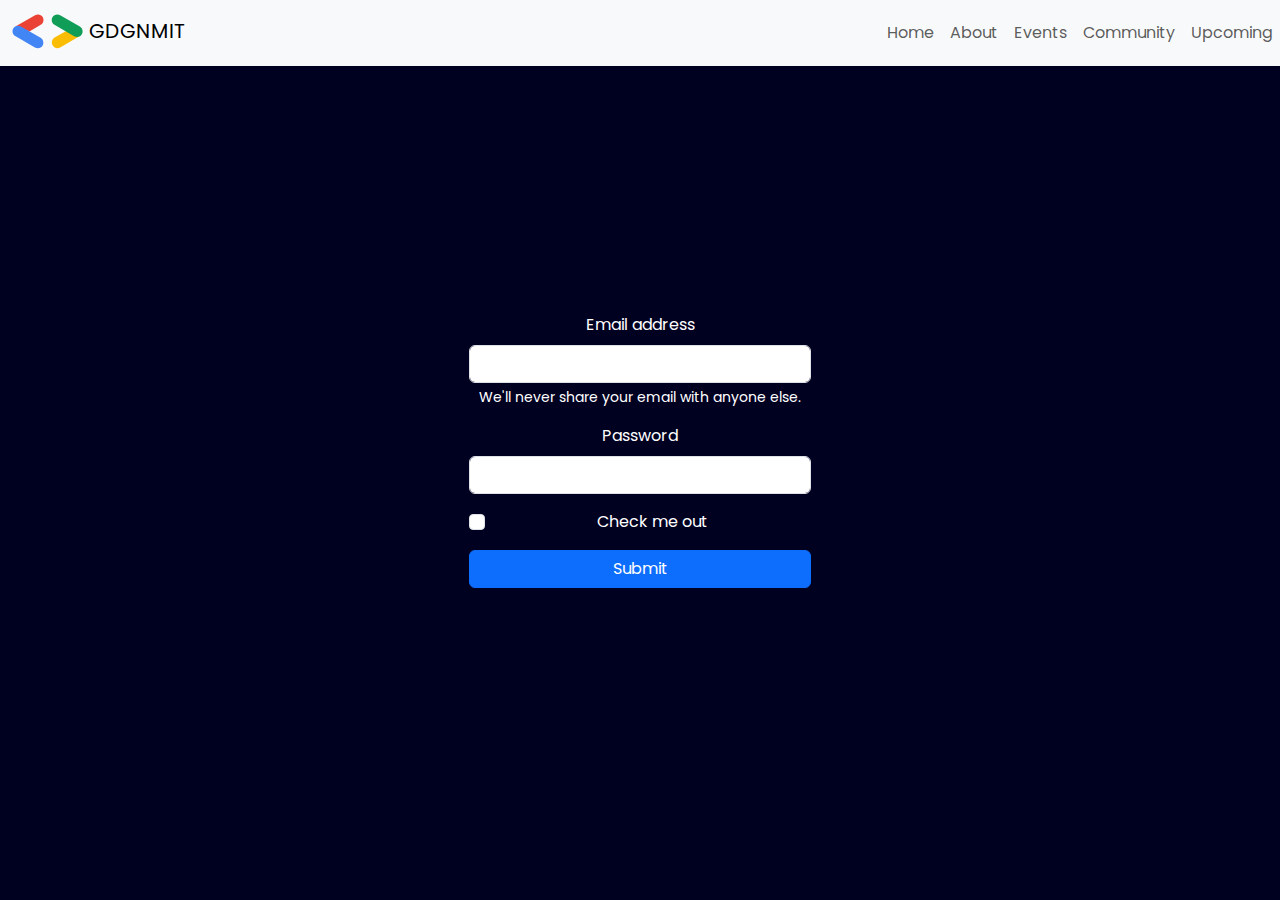
<file: register.html>
<!DOCTYPE html>
<html lang="en">
  <head>
    <meta charset="UTF-8" />
    <meta name="viewport" content="width=device-width, initial-scale=1.0" />
    <title>GDGNMIT</title>
    <link rel="stylesheet" href="stylesheet.css" />
    <link rel="icon" href="Code-Linear-32px.png" />
    <link rel="preconnect" href="https://fonts.googleapis.com" />
    <link rel="preconnect" href="https://fonts.gstatic.com" crossorigin />
    <link
      href="https://fonts.googleapis.com/css2?family=Poppins:ital,wght@0,100;0,200;0,300;0,400;0,500;0,600;0,700;0,800;0,900;1,100;1,200;1,300;1,400;1,500;1,600;1,700;1,800;1,900&display=swap"
      rel="stylesheet"
    />
    <link
      href="https://cdn.jsdelivr.net/npm/bootstrap@5.3.3/dist/css/bootstrap.min.css"
      rel="stylesheet"
      integrity="sha384-QWTKZyjpPEjISv5WaRU9OFeRpok6YctnYmDr5pNlyT2bRjXh0JMhjY6hW+ALEwIH"
      crossorigin="anonymous"
    />
    <link
      rel="stylesheet"
      href="https://cdnjs.cloudflare.com/ajax/libs/font-awesome/6.6.0/css/all.min.css"
      integrity="sha512-Kc323vGBEqzTmouAECnVceyQqyqdsSiqLQISBL29aUW4U/M7pSPA/gEUZQqv1cwx4OnYxTxve5UMg5GT6L4JJg=="
      crossorigin="anonymous"
      referrerpolicy="no-referrer"
    />
  </head>

  <body>
    <header>
      <!-- <nav class="navbr">
            <div id="logo">
                <img src="gdglogo.png" alt="logo" id="gdglogo">
                <span class="left" s>GDGNMIT</span>
            </div>
            <div class="right">
                <ul>
                    <li><a href="#">Home</a></li>
                    <li><a href="#">About</a></li>
                    <li><a href="#">Events</a></li>
                    <li><a href="#">Community</a></li>
                    <li><a href="#">Upcoming</a></li>
                </ul>
            </div>
        </nav> -->
      <script src="https://cdn.jsdelivr.net/npm/@popperjs/core@2.11.8/dist/umd/popper.min.js"></script>
      <script src="https://cdn.jsdelivr.net/npm/bootstrap@5.3.3/dist/js/bootstrap.min.js"></script>
      <nav
        class="navbar navbar-expand-lg bg-body-tertiary fixed-top"
        class="navbar1"
      >
        <div class="container-fluid">
          <a class="navbar-brand" href="#">
            <img src="gdglogo.png" alt="logo" id="gdglogo" />
            GDGNMIT</a
          >
          <button
            class="navbar-toggler"
            type="button"
            data-bs-toggle="collapse"
            data-bs-target="#navbarSupportedContent"
            aria-controls="navbarSupportedContent"
            aria-expanded="false"
            aria-label="Toggle navigation"
          >
            <span class="navbar-toggler-icon"></span>
          </button>
        </div>
        <div class="collapse navbar-collapse" id="navbarSupportedContent">
          <ul class="navbar-nav me-auto mb-2 mb-lg-0" style="margin-left: 10px">
            <li class="nav-item header-link">
              <a class="nav-link" aria-current="page" href="#">Home</a>
            </li>
            <li class="nav-item header-link">
              <a class="nav-link" href="#page2">About</a>
            </li>
            <li class="nav-item header-link dropdown">
              <a class="nav-link" href="#page3"> Events </a>
              <!-- <ul class="dropdown-menu">
                                <li><a class="dropdown-item" href="#">Action</a></li>
                                <li><a class="dropdown-item" href="#">Another action</a></li>
                                <li>
                                    <hr class="dropdown-divider">
                                </li>
                                <li><a class="dropdown-item" href="#">Something else here</a></li>
                            </ul> -->
            </li>
            <li class="nav-item header-link">
              <a class="nav-link" href="#page4">Community</a>
            </li>
            <li>
              <a class="nav-link" href="#page5">Upcoming</a>
            </li>
          </ul>
          <!-- <form class="d-flex" role="search">
                        <input class="form-control me-2" type="search" placeholder="Search" aria-label="Search">
                        <button class="btn btn-outline-success" type="submit">Search</button>
                    </form> -->
        </div>
      </nav>
    </header>
    <main class="center">
      <form class="center">
        <div class="form">
          <div class="mb-3">
            <label for="exampleInputEmail1" class="form-label"
              >Email address</label
            >
            <input
              type="email"
              class="form-control"
              id="exampleInputEmail1"
              aria-describedby="emailHelp"
            />
            <div id="emailHelp" class="form-text">
              We'll never share your email with anyone else.
            </div>
          </div>
          <div class="mb-3">
            <label for="exampleInputPassword1" class="form-label"
              >Password</label
            >
            <input
              type="password"
              class="form-control"
              id="exampleInputPassword1"
            />
          </div>
          <div class="mb-3 form-check">
            <input
              type="checkbox"
              class="form-check-input"
              id="exampleCheck1"
            />
            <label class="form-check-label" for="exampleCheck1"
              >Check me out</label
            >
          </div>
          <button type="submit" class="btn btn-primary">Submit</button>
        </div>
      </form>
    </main>
  </body>
</html>
</file>
<file: stylesheet.css>
* {
  margin: 0;
  padding: 0;
}

html {
  height: 100%;
  width: 100%;
}

body {
  background-color: rgb(0, 0, 33) !important;
  color: white !important;
  font-family: "poppins", sans-serif !important;
  width: 100%;
  height: 100%;
  /* position: relative; */
}

main {
  width: 100%;
  height: 100%;
}

.logo {
  font-size: 30px;
}

.navbar1 {
  position: fixed;
  top: 0;
  left: 0;
  width: 100%;
  background-color: rgva(255, 255, 255, 0.2);
  color: white;
  display: flex;
  justify-content: space-between;
  align-items: center;
  padding: 15px 20px;
  z-index: 1000;
  /* transition: background-color 0.4s ease; */
  backdrop-filter: blur(10px);
}

/* .navbar1 li a {
  padding: 30px;
} */
/* .navbar1 div li a {
  padding: 10px;
} */
#button {
  margin-top: 20px;
}

.button {
  background: linear-gradient(45deg, #2575fc, #6a11cb);
  border: none;
  color: white;
  padding: 20px;
  text-align: center;
  text-decoration: none;
  font-size: 16px;
  cursor: pointer;
  align-items: center;
  border-radius: 8px;
  transition: transform 0.2s;
}

.button:hover {
  transform: scale(1.1);
}

#main {
  font-size: 30px;
  text-align: center;
}

#element {
  font-size: 60px;
  text-align: center;
  padding-left: 35px;
  color: rgb(80, 80, 160);
}

.secondnavbr {
  display: flex;
  justify-content: space-between;
  align-items: center;
  height: 100vh;
  padding-top: 60px;
}

#img1 {
  height: 100%;
  width: 100%;
  object-fit: contain;
}

#headtxt {
  flex: 0.5;
  font-size: 30px;
  text-align: center;
}

.imageContainer {
  flex: 0.5;
}

.navbr {
  display: flex;
  flex-direction: row;
  align-items: center;
  justify-content: center;
  gap: 10px;
}
.aboutContainer {
  padding: 20vh 0vh 20vh 0vh;
}
.page2 {
  display: flex;
  justify-content: center;
  align-items: center;
}

.about {
  font-size: 50px;
  text-align: center;
}
.maintxt {
  display: flex;
  justify-content: center;
  align-items: center;
  font-size: 20px;
  padding-top: 40px;
  padding-left: 70px;
  padding-right: 60px;
}
.maintxt2 {
  display: flex;
  justify-content: center;
  font-size: 20px;
  padding-top: 20px;
  padding-left: 70px;
  padding-right: 60px;
}
.maintxt3 {
  display: flex;
  justify-content: left;
  align-items: center;
  font-size: 20px;
  padding-top: 20px;
  padding-left: 70px;
  padding-right: 60px;
}
.page3 {
  display: flex;
  justify-content: center;
  align-items: center;
}
.events {
  font-size: 50px;
  text-align: center;
  padding-bottom: 40px;
}
.gridContainer {
  display: grid;
  grid-template-columns: repeat(auto-fit, minmax(250px, 1fr));
  gap: 20px;
  padding: 0px 120px 160px 120px;
}
.card {
  background-color: white;
  border-radius: 10px;
  box-shadow: 0 4px 8px rgba(0, 0, 0, 0.1);
  overflow: hidden;
  transition: transform 0.3s;
}
.card:hover {
  transform: scale(1.05);
}

.card img {
  width: 100%;
  height: 150px;
  object-fit: cover;
}

.card-content {
  padding: 15px;
}

.card-title {
  font-size: 1.2em;
  margin-bottom: 10px;
  color: #333;
}

.card-description {
  font-size: 1em;
  color: #777;
}
.grid-container {
  display: grid;
  grid-template-columns: repeat(auto-fit, minmax(200px, 1fr));
  gap: 20px;
  padding: 20px;
  max-width: 1200px;
}
.comm {
  font-size: 50px;
  text-align: center;
  padding-bottom: 0px;
}
.com-container {
  display: grid;
  text-align: center;
  grid-template-columns: repeat(auto-fit, minmax(200px, 1fr));
  gap: 20px;
  padding-top: 50px;
  padding-bottom: 100px;
  /* max-width: 1200px; */
}

.com-card {
  background-color: white;
  border-radius: 50%; /* Makes the card circular */
  overflow: hidden;
  width: 200px;
  height: 200px;
  margin: 0 auto;
  box-shadow: 0 4px 8px rgba(0, 0, 0, 0.1);
  transition: transform 0.3s;
  display: flex;
  flex-direction: column;
  justify-content: center;
  align-items: center;
  text-align: center;
}

.com-card:hover {
  transform: scale(1.05); /* Slight zoom on hover */
}

.com-card img {
  width: 80%;
  height: 80%;
  object-fit: cover;
  border-radius: 50%; /* Round the image as well */
}

.com-card-title {
  font-size: 1.2em;
  margin-top: 10px;
  color: white;
  /* padding: 0px 30px 0px 30px; */
  justify-content: center;
}
/* .com-flex{
  display: flex;
  justify-content: center;
  align-items: center;
} */
.upcom {
  font-size: 50px;
  text-align: center;
}
#lastele {
  font-size: 30px;
  text-align: center;
  color: white;
  padding-bottom: 70vh;
}
.form {
  display: flex;
  text-align: center;
  justify-content: center;
  flex-direction: column;
}
.center {
  display: flex;
  justify-content: center;
  height: 100vh;
}
#emailHelp {
  color: white;
}
/* footer {
    background-color: rgb(0, 0, 33);
  }
.footerContainer {
    width: 100%;
    padding: 70px 30px 20px;
  }
.socialicons{
  display: flex;
  justify-content: center;
}
.socialicons a{
  text-decoration: none;
  padding: 10px;
  background-color: white;
  margin: 10px;
  border-radius: 50%;
} */

footer {
  background-color: black;
  color: white;
  text-align: center;
  padding: 20px 0;
  margin-top: 260px;
}

.footer-nav {
  list-style-type: none;
  padding: 0;
  margin: 0;
  display: flex;
  justify-content: center;
  gap: 20px;
}

.footer-nav li {
  display: inline;
}

.footer-nav a {
  text-decoration: none;
  color: white;
  font-size: 18px;
  transition: color 0.3s ease;
}

.footer-nav a:hover {
  color: #ff9800; /* Optional hover effect */
}

@media screen and (max-width: 600px) {
  #img1 {
    display: none;
  }

  #gdglogo {
    size: 20%;
  }

  .secondnavbr {
    padding-top: 80px;
  }

  .imageContainer {
    flex: 0;
  }

  #main {
    padding: 0px;
  }

  #element {
    padding-left: 0px;
  }

  #headtxt {
    flex: 1;
  }
  .about {
    font-size: 30px;
    text-align: center;
  }
  .aboutContainer {
    padding: 0vh 0vh 0vh 0vh;
  }
  .aboutContainer div {
    text-align: justify;
  }
  .maintxt {
    font-size: 20px;
    padding-left: 25px;
    padding-right: 25px;
  }
  .maintxt2 {
    font-size: 20px;
    padding-left: 25px;
    padding-right: 25px;
  }
  .maintxt3 {
    font-size: 20px;
    padding-left: 25px;
    padding-right: 25px;
  }
  .card img {
    height: 120px;
  }
  .events {
    font-size: 30px;
    text-align: center;
  }
  .gridContainer {
    padding: 0px 50px 0px 50px;
  }
  .page3 {
    padding-top: 70px;
  }
  .upcom {
    font-size: 30px;
    text-align: center;
  }
  #lastele {
    font-size: 15px;
    text-align: center;
    color: white;
    padding-bottom: 50vh;
  }
  .com-container {
    padding-top: 40px;
  }
  .comm {
    font-size: 30px;
  }
}
</file>
